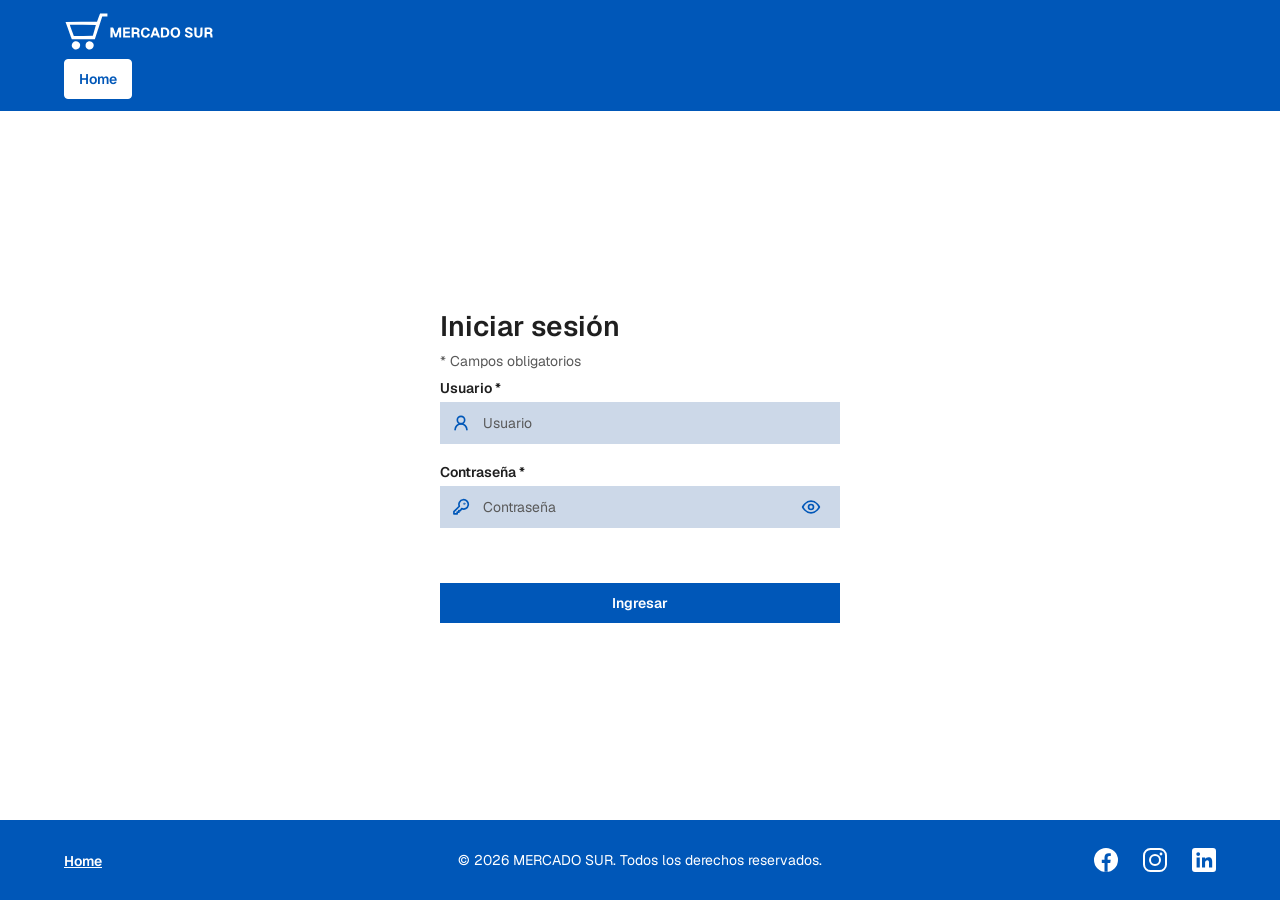
<file: index.html>
<!DOCTYPE html>
<html lang="es">
<head>
    <meta charset="UTF-8">
    <meta name="viewport" content="width=device-width, initial-scale=1.0">
    <title>Iniciar sesión | Gestión de Pedidos</title>
    <link rel="stylesheet" href="css/styles.css">
</head>
<body data-raiz="" data-vista="index">
    <header id="app-header"></header>

    <main id="contenido" class="contenido-principal login-contenido">
        <h1 id="titulo-login" tabindex="-1">Iniciar sesión</h1>
        <p class="login__nota">* Campos obligatorios</p>
        <form id="form-login" class="form-login" novalidate>
            <div class="login__campo">
                <label for="usuario">Usuario *</label>
                <div class="login__entrada">
                    <img src="assets/img/usuario.svg" alt="" aria-hidden="true">
                    <input
                        type="text"
                        id="usuario"
                        name="usuario"
                        placeholder="Usuario"
                        autocomplete="username"
                        maxlength="20"
                        required
                    >
                </div>
                <p class="login__error" id="usuario-error" aria-live="polite"></p>
            </div>
            <div class="login__campo">
                <label for="clave">Contraseña *</label>
                <div class="login__entrada">
                    <img src="assets/img/llave.svg" alt="" aria-hidden="true">
                    <input
                        type="password"
                        id="clave"
                        name="clave"
                        placeholder="Contraseña"
                        autocomplete="current-password"
                        maxlength="30"
                        required
                    >
                    <button
                        type="button"
                        id="btn-ver-clave"
                        class="btn-ver-clave"
                        aria-label="Mostrar contraseña"
                        aria-pressed="false"
                    >
                        <img src="assets/img/ojo.svg" alt="" aria-hidden="true">
                    </button>
                </div>
                <p class="login__error" id="clave-error" aria-live="polite"></p>
            </div>
            <button type="submit" class="btn-ingresar">Ingresar</button>
        </form>
    </main>

    <footer id="app-footer"></footer>
    <script src="js/layout.js"></script>
    <script src="js/auth.js"></script>
</body>
</html>
</file>
<file: css/styles.css>
/* Estilos globales de la plantilla comun. */
:root {
    --azul-marca: #0057B8;
    --blanco: #FFFFFF;
    --campo: #CCD8E8;
    --texto-principal: #1F1F1F;
    --texto-secundario: #595959;
    --rojo: #DB0B00;
    --gris-deshabilitado: #9E9E9E;
    --gris-calculado: #E5E5E5;
    --borde-tabla: #D9D9D9;
    --fuente: "Geist", sans-serif;
    --tam-titulo: 20px;
    --tam-texto: 14px;
}

@font-face {
    font-family: "Geist";
    src: url("../assets/fonts/Geist-VariableFont_wght.ttf") format("truetype");
    font-weight: 100 900;
    font-style: normal;
    font-display: swap;
}

* {
    box-sizing: border-box;
}

html,
body {
    margin: 0;
    min-height: 100%;
}

body {
    display: flex;
    min-height: 100vh;
    flex-direction: column;
    background: var(--blanco);
    color: var(--texto-principal);
    font-family: var(--fuente);
}

a {
    color: inherit;
}

a:focus-visible,
button:focus-visible {
    outline: 3px solid var(--azul-marca);
    outline-offset: 3px;
}

/* En el HEAD y el FOOT (fondo azul) el color del foco es blanco */

.app-header a:focus-visible,
.app-header button:focus-visible,
.app-footer a:focus-visible{
    outline-color: var(--blanco);
}

/* HEAD */

.app-header {
    background: var(--azul-marca);
    color: var(--blanco);
}

.header-contenedor {
    display: flex;
    width: 100%;
    align-items: center;
    justify-content: space-between;
    gap: 16px;
    padding: 12px 64px 8px;
}

.marca {
    display: inline-flex;
    align-items: center;
    gap: 10px;
    color: var(--blanco);
    font-size: var(--tam-titulo);
    font-weight: 600;
    text-decoration: none;
}

.marca img {
    width: 150px;
    height: auto;
}

.btn-logout {
    min-height: 40px;
    border: 0;
    border-radius: 4px;
    background: var(--rojo);
    color: var(--blanco);
    cursor: pointer;
    font-family: inherit;
    font-size: var(--tam-texto);
    font-weight: 600;
    padding: 10px 16px;
}

.menu-principal {
    width: 100%;
    padding: 0 64px 12px;
}

.menu-principal ul,
.menu-footer ul,
.enlaces-footer ul {
    display: flex;
    margin: 0;
    padding: 0;
    gap: 8px;
    list-style: none;
}

.menu-principal a {
    display: inline-block;
    min-height: 40px;
    border: 1px solid var(--blanco);
    border-radius: 4px;
    background: transparent;
    color: var(--blanco);
    font-size: var(--tam-texto);
    font-weight: 600;
    line-height: 38px;
    padding: 0 14px;
    text-decoration: none;
}

.menu-principal a[aria-current="page"] {
    background: var(--blanco);
    color: var(--azul-marca);
}

.menu-principal a:hover {
    background: var(--campo);
    color: var(--azul-marca);
}

/* BODY */

.contenido-principal {
    width: 100%;
    max-width: 1200px;
    flex: 1;
    margin: 0 auto;
    padding: 32px 24px;
}

.contenido-principal h1 {
    margin: 0 0 24px;
    color: var(--texto-principal);
    font-size: var(--tam-titulo);
    font-weight: 600;
}

.contenedor-vacio {
    min-height: 40px;
}

/* FOOTER */

.app-footer {
    background: var(--azul-marca);
    color: var(--blanco);
}

.footer-contenedor {
    display: grid;
    grid-template-columns: 1fr auto 1fr;
    align-items: center;
    gap: 16px;
    padding: 28px 64px;
}

.menu-footer {
    margin: 0;
}

.menu-footer a {
    color: var(--blanco);
    font-size: var(--tam-texto);
    font-weight: 600;
    text-decoration: underline;
}

.enlaces-footer {
    display: contents;
}

.enlaces-footer p {
    margin: 0;
    font-size: var(--tam-texto);
    text-align: center;
}

.enlaces-footer ul {
    flex-wrap: wrap;
}

.enlaces-footer a {
    color: var(--blanco);
    font-size: var(--tam-texto);
}

/* Íconos de redes sociales */

.enlaces-footer .redes-sociales {
    gap: 25px;
    justify-self: end;
}

.redes-sociales a {
    display:block;
    line-height: 0;
}

.redes-sociales img {
    display:block;
    width: 24px;
    height: 24px;
}

/* Diseño Responsivo */

@media (max-width: 700px) {
    .header-contenedor {
        align-items: flex-start;
        padding: 12px 16px 8px;
    }

    .marca {
        font-size: 18px;
    }

    .marca img {
        width: 120px;
        height: auto;
    }

    .menu-principal {
        padding: 0 16px 12px;
    }

    .menu-principal ul {
        flex-wrap: wrap;
    }

    .contenido-principal {
        padding-right: 16px;
        padding-left: 16px;
    }

    .footer-contenedor {
        grid-template-columns: 1fr;
        justify-items: start;
        gap: 16px;
        padding: 20px 16px;
    }

    .menu-footer ul {
        flex-wrap: wrap;
    }

    .enlaces-footer p {
        text-align: left;
    }

    .redes-sociales {
        justify-self: start;
    }
}

/* Login */

.login-contenido {
    display: flex;
    align-items: center;
    flex-direction: column;
    justify-content: center;
}

.login-contenido h1 {
    width: 100%;
    max-width: 400px;
    margin-bottom: 8px;
    color: var(--texto-principal);
    font-size: 28px;
    text-align: left;
}

.login__nota {
    width: 100%;
    max-width: 400px;
    margin: 0 0 9px;
    color: var(--texto-secundario);
    font-size: var(--tam-texto);
}

.form-login {
    width: 100%;
    max-width: 400px;
}

.login__campo {
    margin-bottom: 19px;
}

.login__campo label {
    display: block;
    margin-bottom: 5px;
    color: var(--texto-principal);
    font-size: var(--tam-texto);
    font-weight: 600;
}

.login__entrada {
    display: flex;
    min-height: 42px;
    align-items: center;
    gap: 10px;
    border: 1px solid var(--campo);
    border-radius: 0;
    background: var(--campo);
    padding: 0 10px;
}

.login__entrada > img {
    width: 20px;
    height: 20px;
    flex: 0 0 20px;
}

.login__entrada input {
    width: 100%;
    min-width: 0;
    min-height: 40px;
    border: 0;
    outline: 0;
    background: transparent;
    color: var(--texto-principal);
    font-family: var(--fuente);
    font-size: var(--tam-texto);
}

.login__entrada input::placeholder {
    color: var(--texto-secundario);
    opacity: 1;
}

.login__entrada:focus-within {
    outline: 3px solid var(--azul-marca);
    outline-offset: 2px;
}

.login__entrada input:focus-visible {
    outline: none;
}

.btn-ver-clave {
    display: inline-flex;
    width: 36px;
    height: 36px;
    flex: 0 0 36px;
    align-items: center;
    justify-content: center;
    border: 0;
    border-radius: 4px;
    background: transparent;
    cursor: pointer;
}

.btn-ver-clave img {
    width: 20px;
    height: 20px;
}

.btn-ver-clave:focus-visible,
.btn-ingresar:focus-visible {
    outline-color: var(--azul-marca);
}

.login__error {
    min-height: 0;
    margin: 4px 0 0;
    color: var(--rojo);
    font-size: var(--tam-texto);
}

.login__error:empty {
    display: none;
}

.btn-ingresar {
    width: 100%;
    min-height: 40px;
    margin-top: 36px;
    border: 0;
    border-radius: 0;
    background: var(--azul-marca);
    color: var(--blanco);
    cursor: pointer;
    font-family: var(--fuente);
    font-size: var(--tam-texto);
    font-weight: 600;
}

.login__entrada input:disabled,
.btn-ver-clave:disabled,
.btn-ingresar:disabled {
    color: var(--blanco);
    cursor: not-allowed;
}

.login__entrada--deshabilitada {
    border-color: var(--gris-deshabilitado);
    background: var(--gris-deshabilitado);
}

.btn-ver-clave:disabled,
.btn-ingresar:disabled {
    background: var(--gris-deshabilitado);
}

.login__entrada input:disabled::placeholder {
    color: var(--blanco);
}

/* Modales */

.modal-capa {
    position: fixed;
    z-index: 1000;
    inset: 0;
    display: grid;
    align-items: center;
    justify-items: center;
    overflow-y: auto;
    background: rgba(0, 0, 0, 0.4);
    padding: 16px;
}

.modal {
    display: grid;
    width: min(100%, 640px);
    grid-template-columns: auto 1fr;
    align-items: center;
    column-gap: 12px;
    border-radius: 6px;
    background: var(--campo);
    color: var(--texto-principal);
    padding: 44px 32px 16px;
    text-align: left;
}

.modal__icono {
    grid-column: 1;
    grid-row: 1;
    width: 20px;
    height: 20px;
}

.modal__titulo {
    grid-column: 2;
    grid-row: 1;
    margin: 0;
    color: var(--texto-principal);
    font-size: var(--tam-titulo);
    font-weight: 600;
}

.modal__mensaje {
    grid-column: 1 / -1;
    margin: 12px 0 0;
    color: var(--texto-principal);
    font-size: var(--tam-texto);
}

.modal__acciones {
    display: flex;
    grid-column: 1 / -1;
    justify-content: flex-end;
    margin-top: 40px;
}

.modal__volver {
    min-width: 120px;
    min-height: 40px;
    border: 0;
    border-radius: 0;
    background: var(--rojo);
    color: var(--blanco);
    cursor: pointer;
    font-family: var(--fuente);
    font-size: var(--tam-texto);
    font-weight: 600;
    padding: 8px 16px;
}

.modal__volver:focus-visible {
    outline-color: var(--azul-marca);
}

/* Encabezado del dashboard */

.panel-encabezado {
    display: flex;
    align-items: center;
    justify-content: space-between;
    gap: 16px;
    margin-bottom: 24px;
}

.panel-encabezado > * {
    min-width: 0;
}

.panel-encabezado h1 {
    margin: 0;
}

.panel-bienvenida {
    overflow-wrap: anywhere;
    margin: 0;
    color: var(--azul-marca);
    font-size: var(--tam-titulo);
    font-weight: 400;
}

@media (max-width: 700px) {
    .panel-encabezado {
        align-items: flex-start;
        flex-direction: column;
        gap: 8px;
    }
}

/* Botones compartidos del perfil user */

.boton {
    min-width: 120px;
    min-height: 40px;
    border-radius: 0;
    cursor: pointer;
    font-family: var(--fuente);
    font-size: 14px;
    font-weight: 600;
    padding: 8px 16px;
}

.boton--azul {
    border: 0;
    background: var(--azul-marca);
    color: var(--blanco);
}

.boton--rojo {
    border: 0;
    background: var(--rojo);
    color: var(--blanco);
}

.boton--borde {
    border: 1px solid var(--azul-marca);
    background: transparent;
    color: var(--azul-marca);
}

.boton:disabled {
    border: 0;
    background: var(--gris-deshabilitado);
    color: var(--blanco);
    cursor: not-allowed;
}

.modal--exito {
    /* Variante visual que comparte el diseño base del modal. */
}

.modal--aviso .modal__titulo,
.modal--aviso .modal__mensaje {
    color: var(--azul-marca);
}

.modal__acciones {
    gap: 16px;
}

@media (max-width: 375px) {
    .modal:has(.boton) {
        padding-right: 16px;
        padding-left: 16px;
    }

    .modal:has(boton) .modal__acciones {
        align-items: stretch;
        flex-direction: column;
    }

    .modal:has(boton) .modal__acciones .boton {
        width: 100%;
    }
}

/* Formulario de la vista Pedidos */

.form-pedido {
    width: 100%;
}

.form-pedido__rejilla {
    display: grid;
    grid-template-columns: repeat(2, minmax(0, 1fr));
    column-gap: 24px;
}

.form-pedido__campo {
    position: relative;
    display: grid;
    grid-template-columns: max-content 1fr;
    align-content: start;
    column-gap: 8px;
    min-width: 0;
}

.form-pedido__campo label {
    grid-column: 1;
    grid-row: 1;
    margin-bottom: 5px;
    line-height: 20px;
}

.form-pedido__campo > .login__entrada {
    grid-column: 1 / -1;
    grid-row: 2;
    min-width: 0;
}

.form-pedido__campo > .login__error {
    grid-column: 1 / -1;
    grid-row: 3;
    min-height: 22px;
    display: flex;
    align-items: flex-start;
    gap: 5px;
}


.form-pedido__campo > .login__error img {
    width: 16px;
    height: 16px;
    flex: 0 0 16px;
}

.form-pedido__campo--ancho {
    grid-column: 1 / -1;
}

.login__entrada--error {
    border-color: var(--rojo);
}

.form-pedido__alerta-entrada {
    width: 20px;
    height: 20px;
    flex: 0 0 20px;
}

.campo-ayuda {
    position: static;
    grid-column: 2;
    grid-row: 1;
    align-self: start;
}

.campo-ayuda button {
    display: inline-flex;
    width: 20px;
    height: 20px;
    align-items: center;
    justify-content: center;
    border: 0;
    background: transparent;
    cursor: help;
    padding: 0;
}

.campo-ayuda button img {
    width: 20px;
    height: 20px;
}

.tooltip-ayuda {
    position: absolute;
    z-index: 2;
    top: 0;
    left: 0;
    display: none;
    width: max-content;
    max-width: min(280px, calc(100vw - 32px));
    border-radius: 4px;
    background: var(--azul-marca);
    color: var(--blanco);
    font-size: var(--tam-texto);
    padding: 8px 10px;
    transform: translateY(-100%);
}

.campo-ayuda:hover .tooltip-ayuda,
.campo-ayuda:focus-within .tooltip-ayuda {
    display: block;
}

.form-pedido__detalle {
    margin-top: 8px;
}

.form-pedido__detalle h2 {
    margin: 0 0 16px;
    font-size: var(--tam-titulo);
    font-weight: 600;
}

.pedido-acciones {
    display: flex;
    justify-content: flex-end;
    gap: 16px;
    margin-top: 24px;
}

@media (max-width: 700px) {
    .form-pedido__rejilla {
        grid-template-columns: minmax(0, 1fr);
    }

    .form-pedido__campo--ancho {
        grid-column: auto;
    }

    .pedido-acciones {
        flex-wrap: wrap;
    }
}

@media (max-width: 375px) {
    .pedido-acciones {
        align-items: stretch;
        flex-direction: column;
    }
}

/* Tabla editable del detalle del pedido */

.detalle-contenedor {
    position: relative;
    container-type: inline-size;
    width: 100%;
    min-width: 0;
}

.detalle-botones {
    display: flex;
    width: fit-content;
}

.detalle-botones .boton {
    min-width: 120px;
    margin: 0;
}

.detalle-scroll {
    max-width: 100%;
    max-height: 496px;
    overflow: auto;
    scroll-padding-top: 56px;
}

.tabla-detalle {
    width: 100%;
    min-width: 560px;
    table-layout: fixed;
    border-collapse: separate;
    border-spacing: 0;
    font-size: var(--tam-texto);
}

.tabla-detalle th {
    position: sticky;
    z-index: 1;
    top: 0;
    height: 56px;
    border-right: 1px solid var(--blanco);
    background: var(--azul-marca);
    color: var(--blanco);
    font-weight: 600;
    padding: 6px 10px;
    text-align: left;
    vertical-align: middle;
}

.tabla-detalle th:nth-child(1) {
    width: 18%;
}

.tabla-detalle th:nth-child(2) {
    width: 42%;
}

.tabla-detalle th:nth-child(3),
.tabla-detalle th:nth-child(4) {
    width: 20%;
}

.tabla-detalle th:last-child {
    border-right: 0;
}

.tabla-detalle__texto-derecha {
    text-align: right !important;
}

.tabla-detalle__ayuda {
    display: block;
    font-size: 12px;
    font-weight: 400;
}

.tabla-detalle__fila {
    height: 44px;
}

.tabla-detalle__celda {
    height: 44px;
    border-right: 1px solid var(--borde-tabla);
    border-bottom: 1px solid var(--borde-tabla);
    background: var(--blanco);
    color: var(--azul-marca);
    padding: 0;
}

.tabla-detalle__celda:last-child {
    border-right: 0;
}

.tabla-detalle__celda--calculada {
    background: var(--gris-calculado);
    color: var(--azul-marca);
    padding: 0 10px;
    text-align: right;
}

.detalle-cantidad {
    width: 100%;
    height: 43px;
    border: 0;
    background: var(--blanco);
    color: var(--azul-marca);
    font: inherit;
    padding: 0 10px;
    text-align: right;
}

.detalle-cantidad:focus-visible,
.selector-producto__boton:focus-visible,
.selector-producto__busqueda input:focus-visible {
    position: relative;
    z-index: 2;
    outline: 3px solid var(--azul-marca);
    outline-offset: -3px;
}

.tabla-detalle__celda--error {
    box-shadow: inset 0 0 0 2px var(--rojo);
}

.tabla-detalle__fila--deshabilitada .tabla-detalle__celda--cantidad,
.tabla-detalle__fila--deshabilitada .tabla-detalle__celda--producto,
.tabla-detalle__fila--deshabilitada .tabla-detalle__celda--calculada {
    color: var(--gris-deshabilitado);
}

.tabla-detalle__fila--deshabilitada .detalle-cantidad,
.tabla-detalle__fila--deshabilitada .selector-producto__boton {
    background: var(--gris-calculado);
    color: var(--gris-deshabilitado);
}

.tabla-detalle__fila--deshabilitada .selector-producto__boton img {
    opacity: 0.45;
}

.tabla-detalle__fila--resaltada .tabla-detalle__celda {
    box-shadow: inset 0 0 0 2px var(--rojo);
}

.detalle-inferior {
    display: flex;
    height: 56px;
    align-items: center;
    justify-content: space-between;
    gap: 16px;
    padding-top: 4px;
}

.detalle-error {
    flex: 1;
    min-width: 0;
    height: 56px;
    overflow: auto;
    margin: 0;
    color: var(--rojo);
    font-size: var(--tam-texto);
    line-height: 14px;
    padding: 7px 0;
}

.detalle-total {
    display: flex;
    flex: 0 0 auto;
    align-items: center;
    gap: 12px;
}

.detalle-total label {
    color: var(--texto-principal);
    font-size: var(--tam-texto);
}

.detalle-total__campo {
    display: flex;
    width: 150px;
    min-height: 40px;
    align-items: center;
    justify-content: flex-end;
    background: var(--gris-calculado);
    color: var(--azul-marca);
    font-size: var(--tam-texto);
    padding: 0 10px;
}

.detalle-solo-lectores {
    position: absolute;
    width: 1px;
    height: 1px;
    overflow: hidden;
    clip: rect(0, 0, 0, 0);
    clip-path: inset(50%);
    white-space: nowrap;
}

.selector-producto__boton {
    display: flex;
    width: 100%;
    height: 43px;
    align-items: center;
    justify-content: space-between;
    gap: 8px;
    border: 0;
    background: var(--blanco);
    color: var(--azul-marca);
    cursor: pointer;
    font: inherit;
    padding: 0 10px;
    text-align: left;
}

.selector-producto__boton:disabled {
    cursor: not-allowed;
}

.selector-producto__texto {
    overflow: hidden;
    text-overflow: ellipsis;
    white-space: nowrap;
}

.selector-producto__boton img,
.selector-producto__flecha {
    width: 16px;
    height: 16px;
    flex: 0 0 16px;
}

.selector-producto__caja {
    position: absolute;
    z-index: 5;
    border: 2px solid var(--azul-marca);
    background: var(--blanco);
    color: var(--texto-principal);
}

.selector-producto__caja[hidden] {
    display: none;
}

.selector-producto__busqueda {
    display: flex;
    min-height: 40px;
    align-items: center;
    gap: 8px;
    border-bottom: 1px solid var(--borde-tabla);
    padding: 4px 8px;
}

.selector-producto__busqueda input {
    width: 100%;
    min-width: 0;
    height: 30px;
    border: 0;
    background: var(--blanco);
    color: var(--texto-principal);
    font: inherit;
}

.selector-producto__lista {
    max-height: 200px;
    overflow-y: auto;
    margin: 0;
    padding: 0;
    list-style: none;
}

.selector-producto__opcion {
    min-height: 36px;
    cursor: pointer;
    padding: 8px 10px;
}

.selector-producto__opcion--activa,
.selector-producto__opcion:hover {
    background: var(--campo);
}

.selector-producto__resultados {
    margin: 0;
    color: var(--texto-secundario);
    font-size: var(--tam-texto);
    padding: 8px 10px;
}

@container (max-width: 559px) {
    .detalle-scroll {
        max-height: 511px;
    }
}

@media (max-width: 375px) {
    .detalle-inferior {
        align-items: flex-start;
        gap: 8px;
    }

    .detalle-total {
        gap: 6px;
    }

    .detalle-total__campo {
        width: 112px;
    }
}

/* Tabla de pedidos ingresados */

.tabla-pedidos-scroll {
    width: 100%;
    max-width: 100%;
    min-width: 0;
    overflow-x: auto;
}

.tabla-pedidos {
    width: 100%;
    min-width: 640px;
    table-layout: fixed;
    border-collapse: collapse;
    font-size: var(--tam-texto);
}

.tabla-pedidos th,
.tabla-pedidos td {
    overflow-wrap: anywhere;
    border: 1px solid var(--borde-tabla);
    padding: 10px;
    text-align: left;
    vertical-align: middle;
}

.tabla-pedidos th {
    height: 48px;
    background: var(--azul-marca);
    color: var(--blanco);
    font-weight: 600;
}

.tabla-pedidos th:first-child,
.tabla-pedidos__celda-seleccion {
    width: 56px;
    padding: 6px;
    text-align: center;
}

.tabla-pedidos th:nth-child(2) {
    width: 15%;
}

.tabla-pedidos th:nth-child(3),
.tabla-pedidos th:nth-child(4) {
    width: 24%;
}

.tabla-pedidos th:nth-child(5) {
    width: 17%;
}

.tabla-pedidos th:nth-child(6) {
    width: 15%;
}

.tabla-pedidos__derecha {
    text-align: right !important;
}

.tabla-pedidos__casilla {
    position: relative;
    display: block;
    width: 20px;
    height: 20px;
    margin: 0 auto;
    appearance: none;
    border: 2px solid var(--azul-marca);
    border-radius: 2px;
    background: var(--blanco);
    cursor: pointer;
}

.tabla-pedidos__casilla:checked {
    background: var(--azul-marca);
}

.tabla-pedidos__casilla:checked::after {
    position: absolute;
    top: 1px;
    left: 5px;
    width: 5px;
    height: 9px;
    border-right: 2px solid var(--blanco);
    border-bottom: 2px solid var(--blanco);
    content: "";
    transform: rotate(45deg);
}

.tabla-pedidos__casilla:focus-visible {
    outline: 3px solid var(--azul-marca);
    outline-offset: 3px;
}

.tabla-pedidos__fila--seleccionada td {
    background: var(--campo);
}

.tabla-pedidos__sin-pedidos {
    text-align: center !important;
}

.ayuda-seleccion {
    margin: 12px 0 0;
    color: var(--texto-secundario);
    font-size: var(--tam-texto);
}


/* Corrección P7: el mensaje del modal parte textos largos sin espacios */
.modal__mensaje {
    overflow-wrap: anywhere;
}
</file>
